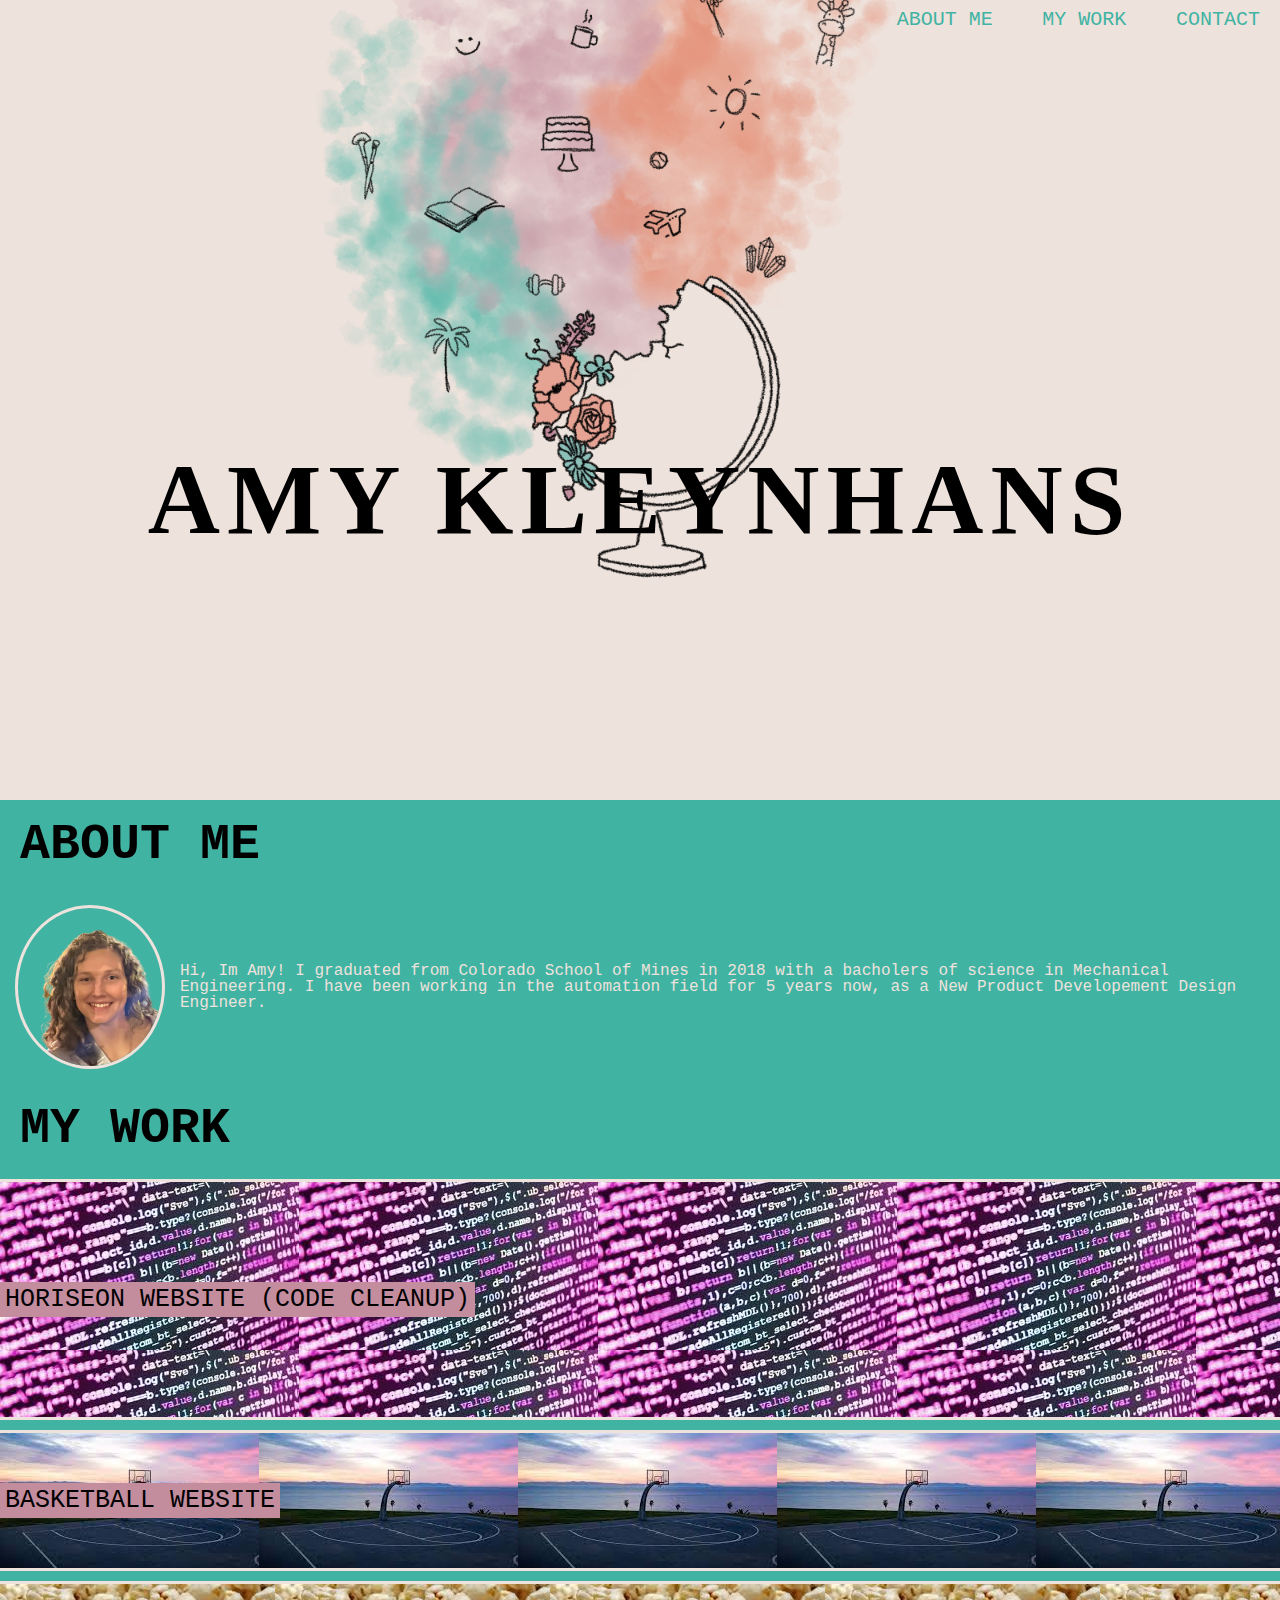
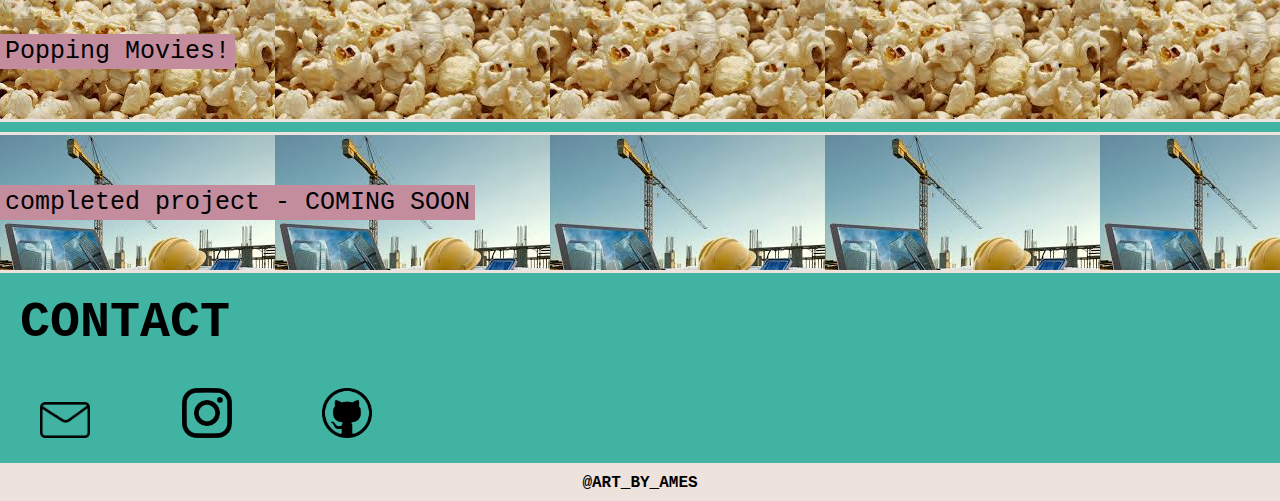
<file: index.html>
<!DOCTYPE html>
<html lang="en">


    <head>
     <meta charset="UTF-8">
     <meta name="viewport" content="width=device-width, initial-scale=1.0">
     <link rel="stylesheet" href="./assets/css/reset.css" />
     <link rel="stylesheet" type="text/css" href="./assets/css/style.css">
     <title>Amy Kleynhans Portfolio Landing Page</title>
    </head>

    <body>
     <header>
        <!-- top navigation bar -->
        <nav >
            <ul class="text-right">
                <li> <a href="#about-me">ABOUT ME</a></li>
                <li> <a href="#my-work">MY WORK</a></li>
                <li> <a href="#contact">CONTACT</a></li>
            </ul>
        </nav>
      </header>

      <!-- arranging name and image in the middle of the page -->
     <main class="container">
        <h1 class="name-center">AMY KLEYNHANS</h1>
        <!-- Globe logo -->
        <img class="items-center" src="./assets/images/logo.png" alt="Globe with colors flowing out with doodles"/> 
      </main>




        <!-- info for ABOUT ME section -->
        <section class="about-me" id="about-me">
            <h2>ABOUT ME</h2>
            <div>

                <!-- amys avatar image-->
                <img id="avatar" src="./assets/images/amy-avatar.png" alt="Amy Kleynhans Avatar"/>
                <p class="text-left">
                    Hi, Im Amy! I graduated from Colorado School of Mines in 2018 with a bacholers of science in Mechanical Engineering. I have been working in the automation field for 5 years now, as a New Product Developement Design Engineer.
                </p>
            
            </div> 

        </section>

        <!-- completed work links -->
        <section class="my-work" id="my-work">
            <h2>MY WORK</h2>
            <!-- list of completed work as clickable links to deploy -->
            <nav>
                <ul class="my-work-list">
                    <li id="main-item" style="background-image: url(./assets/images/code.jpg);"> <a id="project-item1" href="https://raw.githack.com/Akleynhans/Module-1-Challange/main/Develop/index.html"></a><span>HORISEON WEBSITE (CODE CLEANUP)</span></li>
                    <li style="background-image: url(./assets/images/basketball.jpg);"> <a id="project-item" href="source"></a><span>BASKETBALL WEBSITE</span></li>
                    <li style="background-image: url(./assets/images/2.JPG);"> <a id="project-item" href="https://akleynhans.github.io/Popping-Movies/"></a><span>Popping Movies!</span></li>
                    <li style="background-image: url(./assets/images/soon2.jpg);"> <a id="project-item" href="source"></a><span>completed project - COMING SOON</span></li>
                </ul>
            </nav>
        </section>

        <!-- Amys contact info as clickable links to deploy -->
        <section class="contact" id="contact">
            <h2>CONTACT</h2>

            <nav>
                <ul class="contact-list">
                    <li><a href="mailto: amykleynhans@yahoo.com"><image class="logo" src="./assets/images/email.png" alt="email logo"> </a></li>
                    <li><a href="https://www.instagram.com/amykleynhans"> <image class="logo" src="./assets/images/insta.png" alt="instagram logo"></a></li>
                    <li><a href="https://github.com/Akleynhans"> <image class="logo" src="./assets/images/github.png" alt="github logo"></a></li>
                </ul>
            </nav>
        </section>

        <footer>
            <h3 class="text-center">@ART_BY_AMES</h3>
        </footer>
    </body>

</html>
</file>
<file: assets/css/style.css>
/* universal selectors */


* {
    margin:0;
    padding: 0;
    font-family: Andale Mono, monospace;
}

:root {
    --header-color: #eee2dc;
    
}

/* element selectors */


header {
    position: fixed;
    height: 40px;
    line-height: 40px;
    width: 100%;
    background-color: var(--header-color);

}
 
/* sizes and spacing of headings text */
h1 {
    font-size: 100px;
    font-family: Impact, fantasy;
    letter-spacing: 7px;
    
}

h2 {
    font-size: 50px;
    padding: 20px;
}

main img {
    transform: scale(.4);
}

/* position list items in a row */
li {
    display: inline;
    padding: 0 20px;
}

a {
    text-decoration: none;
    color: #41b3a3;
    font-size: 20px;
}

section {
    background-color: #41b3a3;
}

p{
    color: var(--header-color);
}

div {
    display: flex;
    align-items: center;
}

span {
    background-color: #c38d9e;
    font-size: 25px;
    padding: 5px;
}

footer {
    height: 40px;
    line-height: 40px;
    width: 100%;
    background-color: var(--header-color);

}

/* class selectors */


.text-center {
     text-align: center;
}

/* aligning name and image in middle of page */
.container {
    display: flex;
    align-items: center;
    justify-content: center;
    background-color: var(--header-color);
    height: 800px;
}

.name-center {
    position: absolute;
    text-align: center;
    margin-top: 200px;
}

/* text alignments */
.text-right {
    text-align: right;
}

.text-left {
    text-align: left;
}

.logo {
    width: 50px;
    margin: 20px;
}

/* sizing clickable area of completed project items */
.my-work-list {
    display:flex;
    flex-direction: column;
}

/* sizing and positioning labels for completed projects */
.my-work-list li {
    padding: 50px 0;
    margin: 5px 0;
    border-top:solid var(--header-color);
    border-bottom: solid var(--header-color);
    background-color: #c38d9e;
    display: flex;
    align-items: center;
}

/* when hover over projects they grow */
.my-work-list li:hover {
    
    transform: scale(1.1);
}

/* id selectors */

/* positioning avatar */
#avatar {
    width: 150px;
    margin: 15px;
    padding: 0px;
    border-radius: 50%;
    border: solid var(--header-color); 
    
}

/* set size of clickable area*/
#project-item {
    margin: 40px;
    padding: 15px;
    color: var(--header-color);
    display: block;
    position:absolute;
    width: 100%;
    height: 110px;
    
}

/* Make first work item bigger than the rest */
#main-item {
    padding: 100px 0;
    margin: 5px 0;
    border-top:solid var(--header-color);
    border-bottom: solid var(--header-color);
    background-color: #c38d9e;
    display: flex;
    align-items: center;
}
/* set size of clickable area*/
#project-item1 {
    margin: 40px;
    padding: 15px;
    color: var(--header-color);
    display: block;
    position:absolute;
    width: 100%;
    height: 220px;
    
}

/* media queires for shrinking screen size */
@media screen and (max-width: 720px) {
   .text-right {
    text-align: center;
   }

   .name-center {
    transform: scale(.75);
   }
}
</file>
